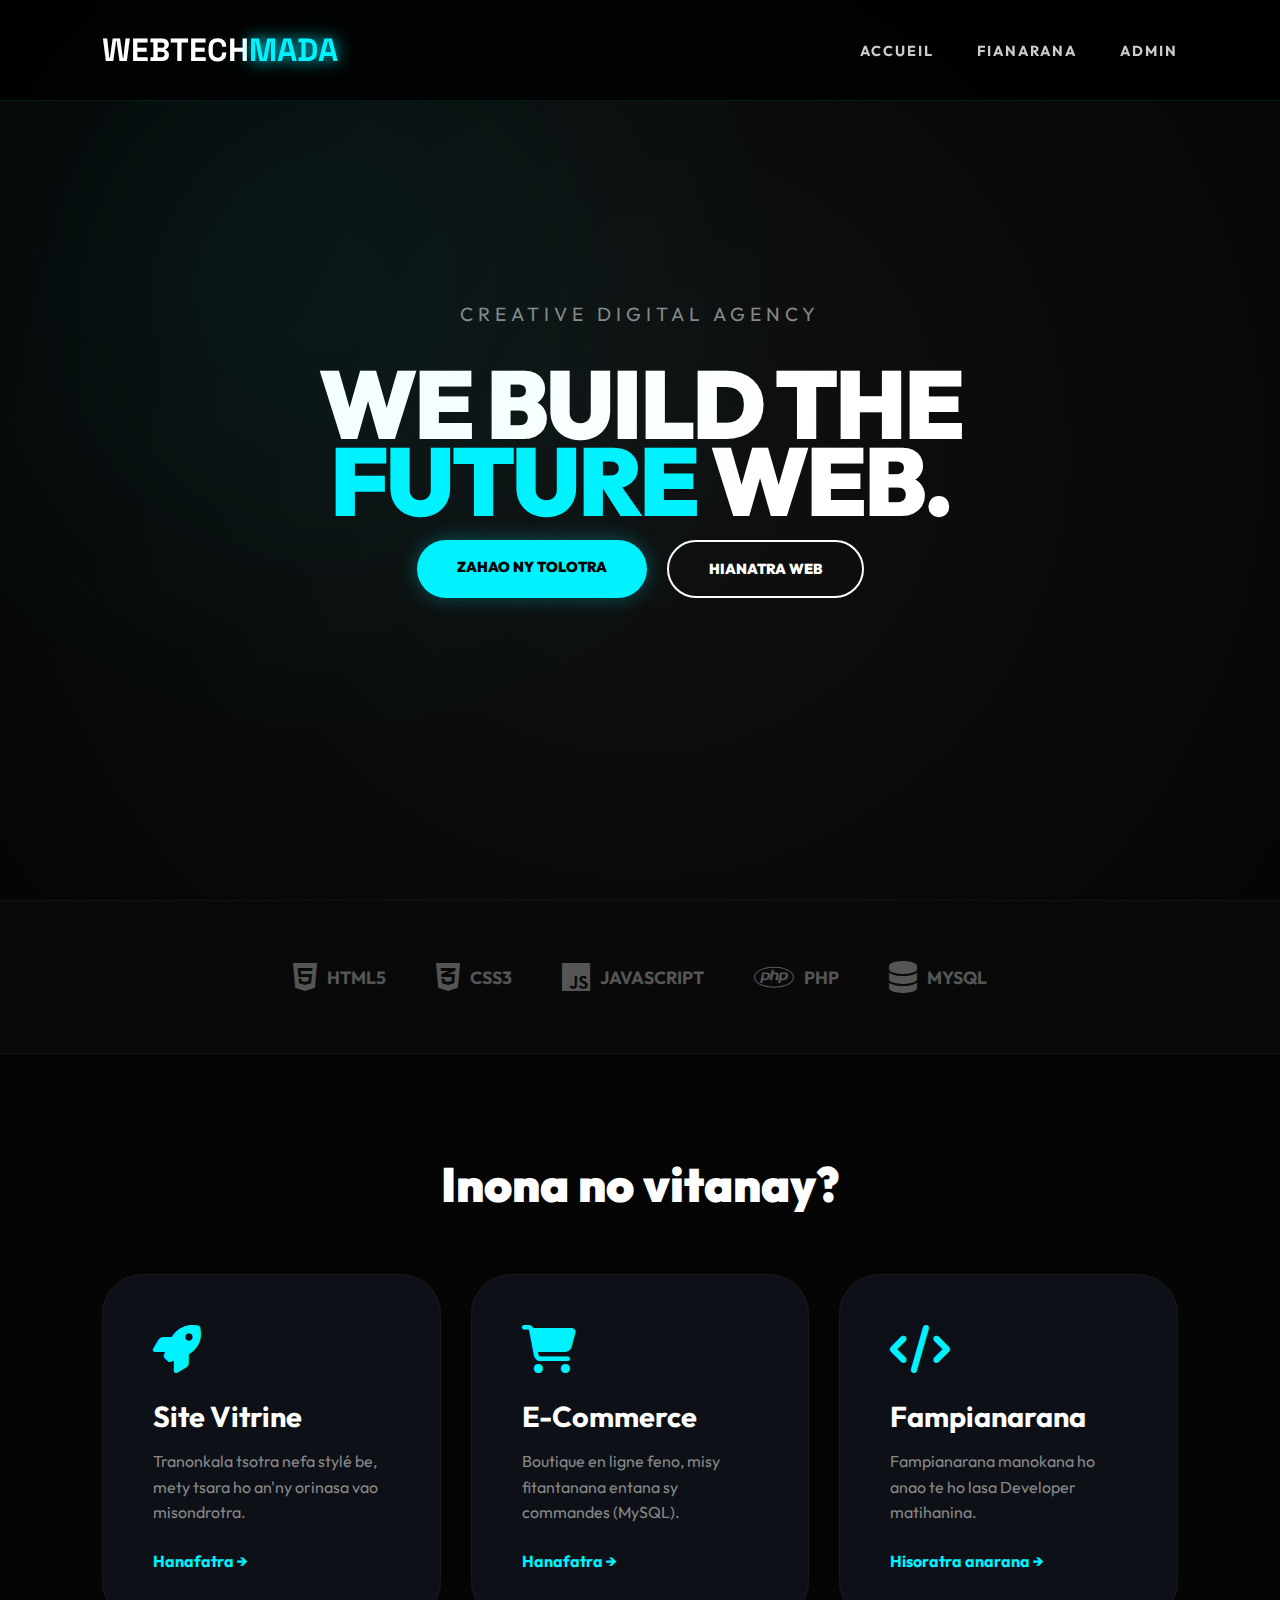
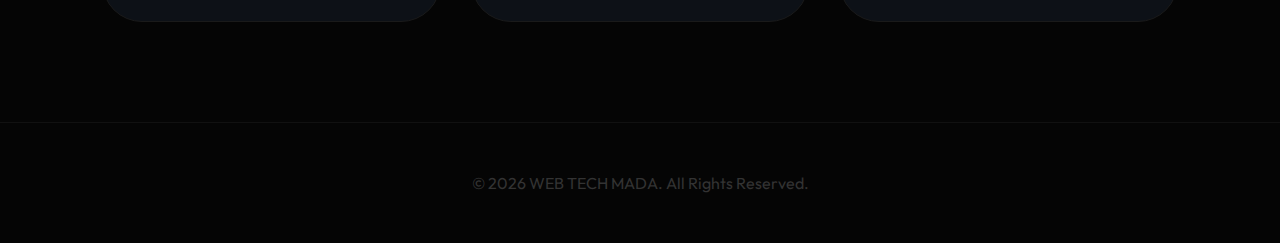
<file: index.html>
<!DOCTYPE html>
<html lang="mg">
<head>
    <meta charset="UTF-8">
    <meta name="viewport" content="width=device-width, initial-scale=1.0">
    <title>Web Tech Mada | Home of Innovation</title>
    
    <link href="https://fonts.googleapis.com/css2?family=Space+Grotesk:wght@300;700&family=Outfit:wght@400;900&display=swap" rel="stylesheet">
    <link rel="stylesheet" href="https://cdnjs.cloudflare.com/ajax/libs/font-awesome/6.4.0/css/all.min.css">
    
    <style>
        :root {
            --neon: #00f2ff;
            --purple: #8a2be2;
            --bg: #050505;
            --card-bg: #0d1117;
        }

        * { margin: 0; padding: 0; box-sizing: border-box; }
        body { 
            background: var(--bg); 
            color: white; 
            font-family: 'Outfit', sans-serif; 
            overflow-x: hidden;
            scroll-behavior: smooth;
        }

        /* --- STYLISH NAVBAR --- */
        nav {
            display: flex; justify-content: space-between; align-items: center;
            padding: 30px 8%; background: rgba(0,0,0,0.8);
            backdrop-filter: blur(15px); position: fixed; width: 100%; z-index: 1000;
            border-bottom: 1px solid rgba(0, 242, 255, 0.1);
        }
        .logo { font-family: 'Space Grotesk', sans-serif; font-size: 2rem; font-weight: 900; }
        .logo span { color: var(--neon); text-shadow: 0 0 15px var(--neon); }
        
        .nav-links a {
            color: #ccc; text-decoration: none; font-weight: bold;
            margin-left: 40px; font-size: 0.9rem; letter-spacing: 2px;
            transition: 0.3s; text-transform: uppercase;
        }
        .nav-links a:hover { color: var(--neon); text-shadow: 0 0 10px var(--neon); }

        /* --- HERO SECTION --- */
        .hero {
            height: 100vh; display: flex; flex-direction: column;
            align-items: center; justify-content: center; text-align: center;
            background: radial-gradient(circle at center, #111 0%, #050505 100%);
            position: relative;
        }
        .hero::before {
            content: ''; position: absolute; width: 400px; height: 400px;
            background: var(--neon); filter: blur(200px); opacity: 0.1; top: 10%; left: 10%;
        }

        .hero h1 { 
            font-size: clamp(3rem, 10vw, 6rem); line-height: 0.8; 
            margin-bottom: 20px; font-weight: 900; letter-spacing: -3px;
        }
        .hero h1 span { color: var(--neon); }
        .hero p { 
            font-size: 1.2rem; color: #888; letter-spacing: 5px; 
            text-transform: uppercase; margin-bottom: 40px;
        }

        /* --- BUTTONS --- */
        .btn-group { display: flex; gap: 20px; }
        .btn {
            padding: 18px 40px; border-radius: 50px; text-decoration: none;
            font-weight: 900; text-transform: uppercase; transition: 0.4s;
            display: inline-block; font-size: 0.9rem;
        }
        .btn-main { background: var(--neon); color: black; box-shadow: 0 0 20px rgba(0, 242, 255, 0.3); }
        .btn-main:hover { transform: translateY(-5px); box-shadow: 0 0 40px var(--neon); }
        
        .btn-outline { border: 2px solid white; color: white; }
        .btn-outline:hover { background: white; color: black; transform: translateY(-5px); }

        /* --- TECH STACK BAR --- */
        .tech-stack {
            padding: 60px 8%; background: rgba(255,255,255,0.02);
            display: flex; justify-content: center; gap: 50px; flex-wrap: wrap;
            border-top: 1px solid #111; border-bottom: 1px solid #111;
        }
        .tech-item { 
            display: flex; align-items: center; gap: 10px; 
            color: #555; font-weight: bold; font-size: 1.1rem;
            transition: 0.3s;
        }
        .tech-item i { font-size: 2rem; }
        .tech-item:hover { color: var(--neon); }

        /* --- SERVICES SECTION --- */
        .services { padding: 100px 8%; text-align: center; }
        .section-title { font-size: 3rem; margin-bottom: 60px; font-weight: 900; }
        
        .grid {
            display: grid; grid-template-columns: repeat(auto-fit, minmax(300px, 1fr));
            gap: 30px;
        }
        .card {
            background: var(--card-bg); border: 1px solid #1a1a1a;
            padding: 50px; border-radius: 40px; text-align: left;
            transition: 0.4s; position: relative;
        }
        .card:hover { border-color: var(--neon); transform: translateY(-10px); }
        .card i { font-size: 3rem; color: var(--neon); margin-bottom: 25px; }
        .card h3 { font-size: 1.8rem; margin-bottom: 15px; }
        .card p { color: #888; line-height: 1.6; margin-bottom: 25px; }
        
        /* Floating Animation */
        @keyframes float {
            0% { transform: translateY(0px); }
            50% { transform: translateY(-20px); }
            100% { transform: translateY(0px); }
        }
        .floating { animation: float 6s ease-in-out infinite; }

    </style>
</head>
<body>

    <nav>
        <div class="logo">WEBTECH<span>MADA</span></div>
        <div class="nav-links">
            <a href="index.html">Accueil</a>
            <a href="enseignement.html">Fianarana</a>
            <a href="login.php">Admin</a>
        </div>
    </nav>

    <section class="hero">
        <p class="floating">Creative Digital Agency</p>
        <h1>WE BUILD THE<br><span>FUTURE</span> WEB.</h1>
        <div class="btn-group">
            <a href="#services" class="btn btn-main">Zahao ny tolotra</a>
            <a href="enseignement.html" class="btn btn-outline">Hianatra Web</a>
        </div>
    </section>

    <div class="tech-stack">
        <div class="tech-item"><i class="fab fa-html5"></i> HTML5</div>
        <div class="tech-item"><i class="fab fa-css3-alt"></i> CSS3</div>
        <div class="tech-item"><i class="fab fa-js"></i> JAVASCRIPT</div>
        <div class="tech-item"><i class="fab fa-php"></i> PHP</div>
        <div class="tech-item"><i class="fas fa-database"></i> MYSQL</div>
    </div>

    <section class="services" id="services">
        <h2 class="section-title">Inona no vitanay?</h2>
        <div class="grid">
            
            <div class="card">
                <i class="fas fa-rocket"></i>
                <h3>Site Vitrine</h3>
                <p>Tranonkala tsotra nefa stylé be, mety tsara ho an'ny orinasa vao misondrotra.</p>
                <a href="enseignement.html" style="color: var(--neon); text-decoration: none; font-weight: bold;">Hanafatra →</a>
            </div>

            <div class="card">
                <i class="fas fa-shopping-cart"></i>
                <h3>E-Commerce</h3>
                <p>Boutique en ligne feno, misy fitantanana entana sy commandes (MySQL).</p>
                <a href="enseignement.html" style="color: var(--neon); text-decoration: none; font-weight: bold;">Hanafatra →</a>
            </div>

            <div class="card">
                <i class="fas fa-code"></i>
                <h3>Fampianarana</h3>
                <p>Fampianarana manokana ho anao te ho lasa Developer matihanina.</p>
                <a href="enseignement.html" style="color: var(--neon); text-decoration: none; font-weight: bold;">Hisoratra anarana →</a>
            </div>

        </div>
    </section>

    <footer style="padding: 50px; text-align: center; color: #333; border-top: 1px solid #111;">
        <p>&copy; 2026 WEB TECH MADA. All Rights Reserved.</p>
    </footer>

</body>
</html>
</file>
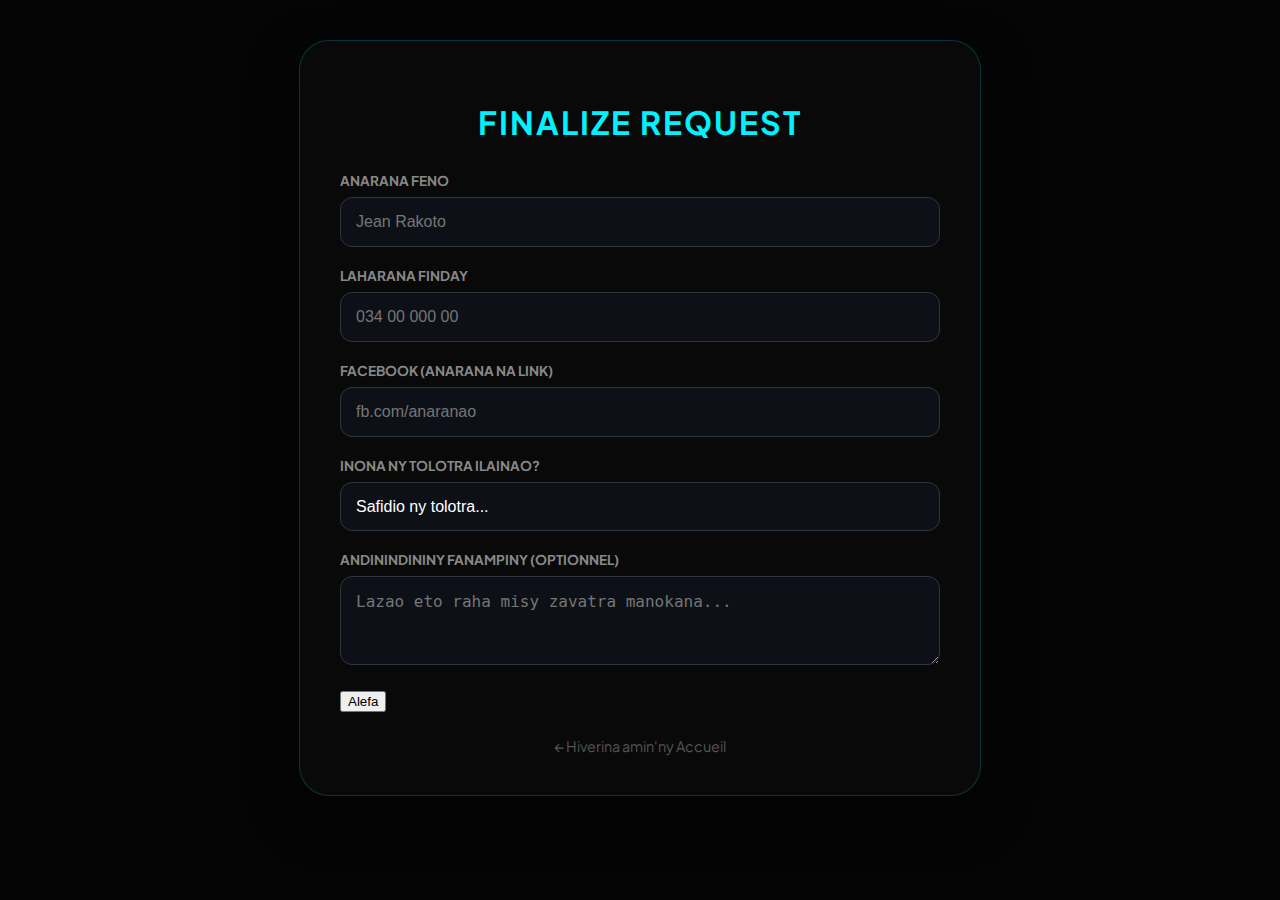
<file: enseignement.html>
<!DOCTYPE html>
<html lang="mg">
<head>
    <meta charset="UTF-8">
    <meta name="viewport" content="width=device-width, initial-scale=1.0">
    <title>Commande & Inscription | Web Tech Mada</title>
    <link href="https://fonts.googleapis.com/css2?family=Plus+Jakarta+Sans:wght@400;800&display=swap" rel="stylesheet">
    <style>
        :root { --neon: #00f2ff; --bg: #050505; --input: #0d1117; }
        body { background: var(--bg); color: white; font-family: 'Plus Jakarta Sans', sans-serif; padding: 40px 5%; margin: 0; }
        
        .container { 
            max-width: 600px; margin: auto; background: rgba(255, 255, 255, 0.02); 
            padding: 40px; border-radius: 30px; border: 1px solid rgba(0, 242, 255, 0.2);
            box-shadow: 0 20px 50px rgba(0,0,0,0.5);
        }

        h1 { color: var(--neon); text-align: center; font-size: 2rem; text-transform: uppercase; margin-bottom: 30px; letter-spacing: 2px; }
        
        .form-group { margin-bottom: 20px; }
        label { display: block; margin-bottom: 8px; font-weight: bold; color: #888; font-size: 0.85rem; text-transform: uppercase; }
        
        input, select, textarea { 
            width: 100%; padding: 15px; background: var(--input); border: 1px solid #30363d; 
            color: white; border-radius: 12px; font-size: 1rem; box-sizing: border-box; transition: 0.3s;
        }
        input:focus, select:focus, textarea:focus { border-color: var(--neon); outline: none; box-shadow: 0 0 15px rgba(0, 242, 255, 0.2); }

        select { cursor: pointer; appearance: none; }
        option { background: #0d1117; }

        .btn-send { 
            width: 100%; padding: 18px; background: var(--neon); color: black; 
            border: none; border-radius: 15px; font-weight: 800; cursor: pointer; 
            text-transform: uppercase; margin-top: 20px; transition: 0.3s;
        }
        .btn-send:hover { transform: scale(1.02); box-shadow: 0 0 30px var(--neon); }
        
        .footer-link { display: block; text-align: center; margin-top: 25px; color: #555; text-decoration: none; font-size: 0.9rem; }
        .footer-link:hover { color: var(--neon); }
    </style>
</head>
<body>

<div class="container">
    <h1>Finalize Request</h1>
    
    <form action="save_all.php" method="POST">
        
        <div class="form-group">
            <label>Anarana feno</label>
            <input type="text" name="anarana" placeholder="Jean Rakoto" required>
        </div>

        <div class="form-group">
            <label>Laharana finday</label>
            <input type="text" name="numero" placeholder="034 00 000 00" required>
        </div>

        <div class="form-group">
            <label>Facebook (Anarana na Link)</label>
            <input type="text" name="facebook" placeholder="fb.com/anaranao" required>
        </div>

        <div class="form-group">
            <label>Inona ny tolotra ilainao?</label>
            <select name="type_site" required>
                <option value="" disabled selected>Safidio ny tolotra...</option>
                <option value="Site Basique (100.000 Ar)">Site Basique (100.000 Ar)</option>
                <option value="Site Normal (250.000 Ar)">Site Normal (250.000 Ar)</option>
                <option value="Site Premium (500.000 Ar)">Site Premium (500.000 Ar)</option>
                <option value="Fianarana Web Tech">Fianarana Web Tech</option>
            </select>
        </div>

        <div class="form-group">
            <label>Andinindininy fanampiny (Optionnel)</label>
            <textarea name="description" rows="3" placeholder="Lazao eto raha misy zavatra manokana..."></textarea>
        </div>

        <form action="save_all.php" method="POST">
   <button type="submit">Alefa</button>
</form>
    </form>
    
    <a href="index.html" class="footer-link">← Hiverina amin'ny Accueil</a>
</div>

</body>
</html>
</file>
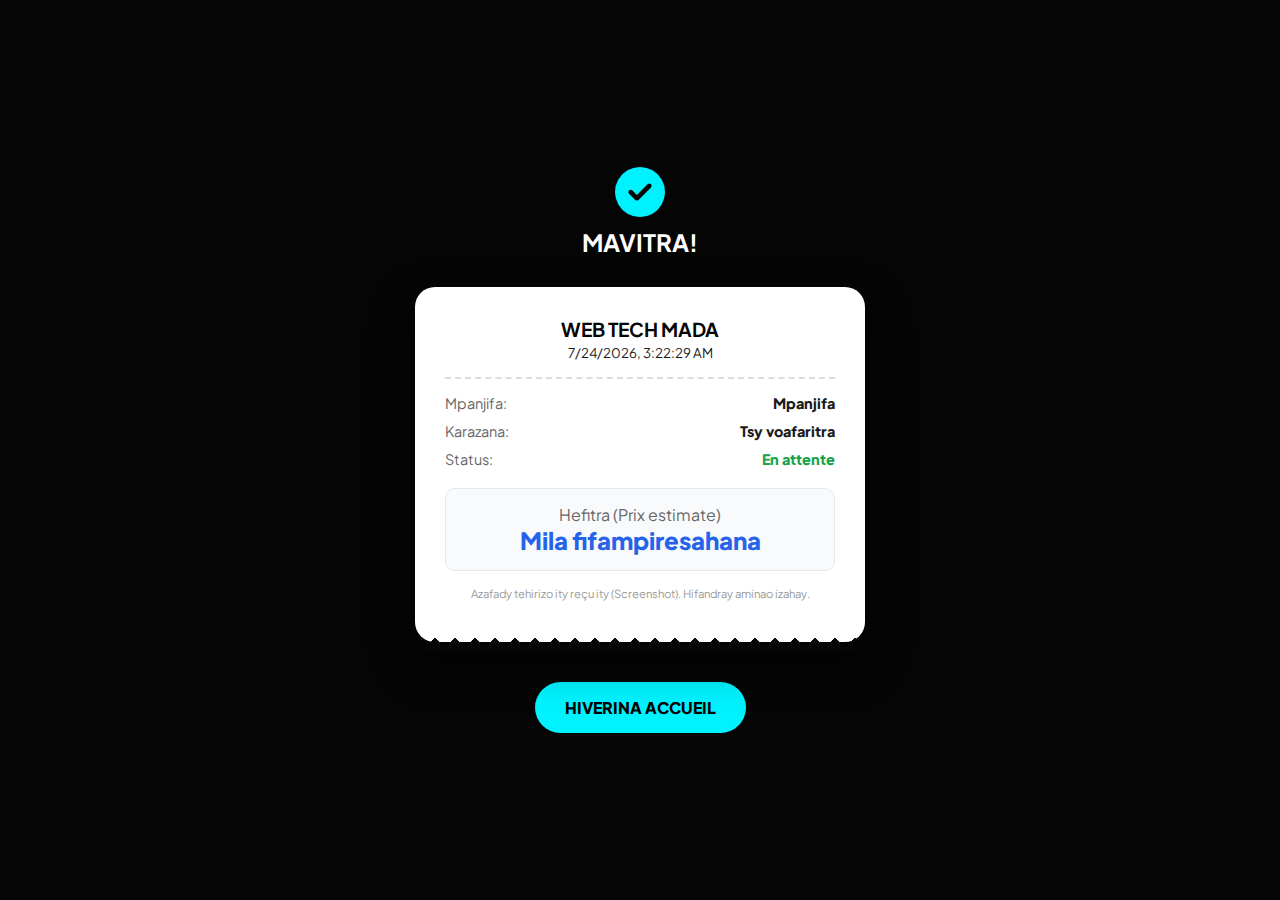
<file: fisaorana.html>
<!DOCTYPE html>
<html lang="mg">
<head>
    <meta charset="UTF-8">
    <title>Reçu | Web Tech Mada</title>
    <link href="https://fonts.googleapis.com/css2?family=Plus+Jakarta+Sans:wght@400;800&display=swap" rel="stylesheet">
    <link rel="stylesheet" href="https://cdnjs.cloudflare.com/ajax/libs/font-awesome/6.4.0/css/all.min.css">
    <style>
        :root { --neon: #00f2ff; --bg: #050505; --card: #0d1117; }
        body { background: var(--bg); color: white; font-family: 'Plus Jakarta Sans', sans-serif; display: flex; align-items: center; justify-content: center; min-height: 100vh; margin: 0; }
        
        .container { text-align: center; padding: 20px; width: 100%; max-width: 450px; }
        
        /* Style an'ilay Reçu */
        .receipt {
            background: white; color: #1a1a1a; padding: 30px; border-radius: 20px;
            position: relative; text-align: left; box-shadow: 0 20px 40px rgba(0,0,0,0.5);
        }
        .receipt::after { /* Effet taratasy triatra */
            content: ""; position: absolute; bottom: -10px; left: 0; width: 100%; height: 20px;
            background: linear-gradient(-45deg, var(--bg) 10px, transparent 0), linear-gradient(45deg, var(--bg) 10px, transparent 0);
            background-size: 20px 20px;
        }

        .receipt-header { border-bottom: 2px dashed #ddd; padding-bottom: 15px; margin-bottom: 15px; text-align: center; }
        .receipt-header h2 { margin: 0; color: #050505; font-size: 1.2rem; }
        
        .row { display: flex; justify-content: space-between; margin: 10px 0; font-size: 0.9rem; }
        .label { color: #666; }
        .value { font-weight: 800; }
        
        .total-box { 
            background: #f8fafc; padding: 15px; border-radius: 10px; 
            margin-top: 20px; border: 1px solid #e2e8f0; text-align: center;
        }
        .total-price { font-size: 1.5rem; color: #2563eb; font-weight: 900; }

        .btn-home { 
            margin-top: 40px; display: inline-block; background: var(--neon); 
            color: black; padding: 15px 30px; border-radius: 50px; 
            text-decoration: none; font-weight: 800; transition: 0.3s;
        }
    </style>
</head>
<body>

<div class="container">
    <div style="margin-bottom: 30px;">
        <i class="fas fa-check-circle" style="font-size: 50px; color: var(--neon);"></i>
        <h1 style="font-size: 1.5rem; margin-top: 10px;">MAVITRA!</h1>
    </div>

    <div class="receipt">
        <div class="receipt-header">
            <h2>WEB TECH MADA</h2>
            <small id="date-now"></small>
        </div>

        <div class="row">
            <span class="label">Mpanjifa:</span>
            <span class="value" id="res-anarana">...</span>
        </div>
        <div class="row">
            <span class="label">Karazana:</span>
            <span class="value" id="res-type">...</span>
        </div>
        <div class="row">
            <span class="label">Status:</span>
            <span class="value" style="color: #16a34a;">En attente</span>
        </div>

        <div class="total-box">
            <div class="label">Hefitra (Prix estimate)</div>
            <div class="total-price" id="res-vidiny">-- Ar</div>
        </div>
        
        <p style="font-size: 0.7rem; color: #999; margin-top: 15px; text-align: center;">
            Azafady tehirizo ity reçu ity (Screenshot). Hifandray aminao izahay.
        </p>
    </div>

    <a href="index.html" class="btn-home">HIVERINA ACCUEIL</a>
</div>

<script>
    // Maka ny vaovao avy amin'ny URL
    const urlParams = new URLSearchParams(window.location.search);
    const anarana = urlParams.get('anarana') || 'Mpanjifa';
    const type = urlParams.get('type') || 'Tsy voafaritra';

    // Mampiditra ny vaovao ao amin'ny pejy
    document.getElementById('res-anarana').innerText = anarana;
    document.getElementById('res-type').innerText = type;
    document.getElementById('date-now').innerText = new Date().toLocaleString();

    // Mamantatra ny vidiny araka ny type
    let vidiny = "Mila fifampiresahana";
    if(type.includes("100.000")) vidiny = "100.000 Ar";
    if(type.includes("250.000")) vidiny = "250.000 Ar";
    if(type.includes("500.000")) vidiny = "500.000 Ar";
    if(type.includes("Enseignement")) vidiny = "Fianarana";

    document.getElementById('res-vidiny').innerText = vidiny;
</script>

</body>
</html>
</file>
